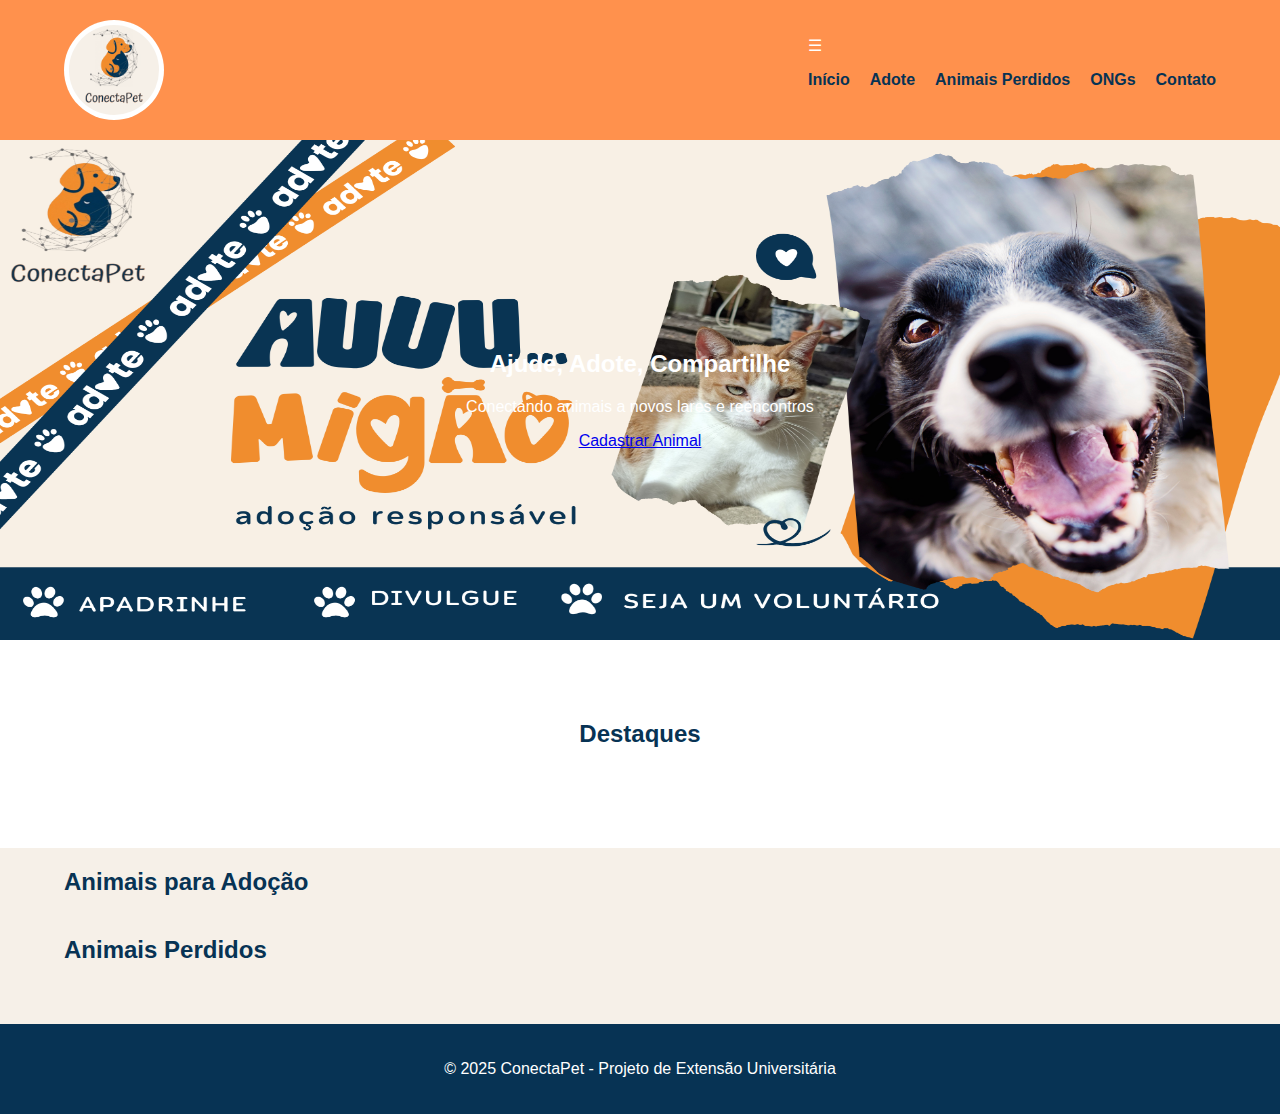
<file: index.html>
<!DOCTYPE html>
<html lang="pt-BR">
<head>
  <meta charset="UTF-8">
  <meta name="viewport" content="width=device-width, initial-scale=1.0">
  <title>ConectaPet - Amor que Conecta</title>
  <link rel="stylesheet" href="style.css">
  <script defer src="script.js"></script>
</head>
<body>
    
  <header>
  <div class="container header-flex">
    <img src="img/Logo.png" alt="Logo ConectaPet" class="logo">
   <nav>
  <div class="menu-toggle" id="menu-toggle">&#9776;</div> <!-- Ícone do menu (☰) -->
  <ul id="menu" class="menu">
    <li><a href="#">Início</a></li>
    <li><a href="#">Adote</a></li>
    <li><a href="#">Animais Perdidos</a></li>
    <li><a href="#">ONGs</a></li>
    <li><a href="#">Contato</a></li>
  </ul>
</nav>

  </div>
</header>


  <section class="banner">
    <div class="container">
      <h2>Ajude, Adote, Compartilhe</h2>
      <p>Conectando animais a novos lares e reencontros</p>
      <a href="cadastro.html" class="btn btn-secondary">Cadastrar Animal</a>
    </div>
  </section>

  <section class="destaques" id="destaques">
    <div class="container">
      <h2>Destaques</h2>
      <div class="cards" id="cards-container"></div>
    </div>
  </section>
  <section class="animais">
  <div class="container">
    <h2>Animais para Adoção</h2>
    <div id="adocao" class="cards"></div>

    <h2>Animais Perdidos</h2>
    <div id="perdidos" class="cards"></div>
  </div>
</section>


  <footer>
    <div class="container">
      <p>&copy; 2025 ConectaPet - Projeto de Extensão Universitária</p>
    </div>
  </footer>
</body>
</html>
</file>
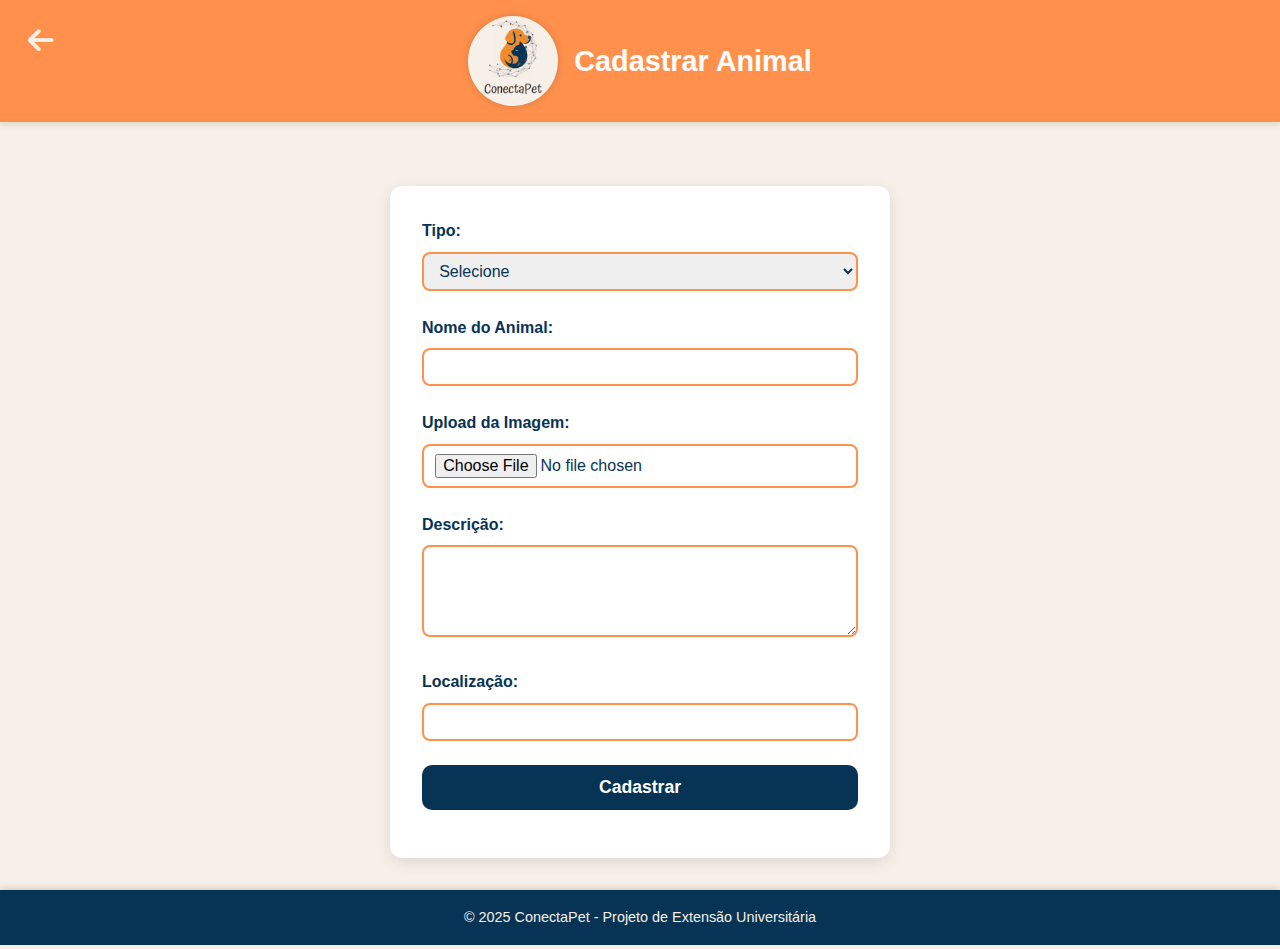
<file: cadastro.html>
<!DOCTYPE html>
<html lang="pt-BR">
<head>
  <meta charset="UTF-8">
  <meta name="viewport" content="width=device-width, initial-scale=1">
  <title>Cadastro de Animal - ConectaPet</title>
  <link rel="stylesheet" href="estilos/cadastro.css">
</head>
<body>
 <header class="header">
  <link rel="stylesheet" href="https://cdnjs.cloudflare.com/ajax/libs/font-awesome/6.5.0/css/all.min.css">
<a href="index.html" class="voltar-icone" title="Voltar">
  <i class="fas fa-arrow-left"></i>
</a>

  <div class="container header-content">
    <img src="img/Logo.png" alt="Logo ConectaPet" class="logo">
    <h1 class="title">Cadastrar Animal</h1>
  </div>
</header>

  <main class="form-wrapper">
  <div class="form-container">

    <form id="formCadastro">
      <label for="tipo">Tipo:</label>
      <select id="tipo" required>
        <option value="">Selecione</option>
        <option value="adocao">Para Adoção</option>
        <option value="perdido">Perdido</option>
      </select>

      <label for="nome">Nome do Animal:</label>
      <input type="text" id="nome" required>

      <label for="imagemUpload">Upload da Imagem:</label>
<input type="file" id="imagemUpload" accept="image/*" required>


      <label for="descricao">Descrição:</label>
      <textarea id="descricao" rows="4" required></textarea>

      <label for="local">Localização:</label>
      <input type="text" id="local" required>

      <button type="submit">Cadastrar</button>
    </form>

    <p id="mensagem" style="text-align:center; color: green; font-weight: bold; margin-top: 1rem;"></p>
  </main>
<footer class="footer">
  <p>© 2025 ConectaPet - Projeto de Extensão Universitária</p>
</footer>

  <script src="scripts/cadastro.js"></script>

</body>
</html>
</file>
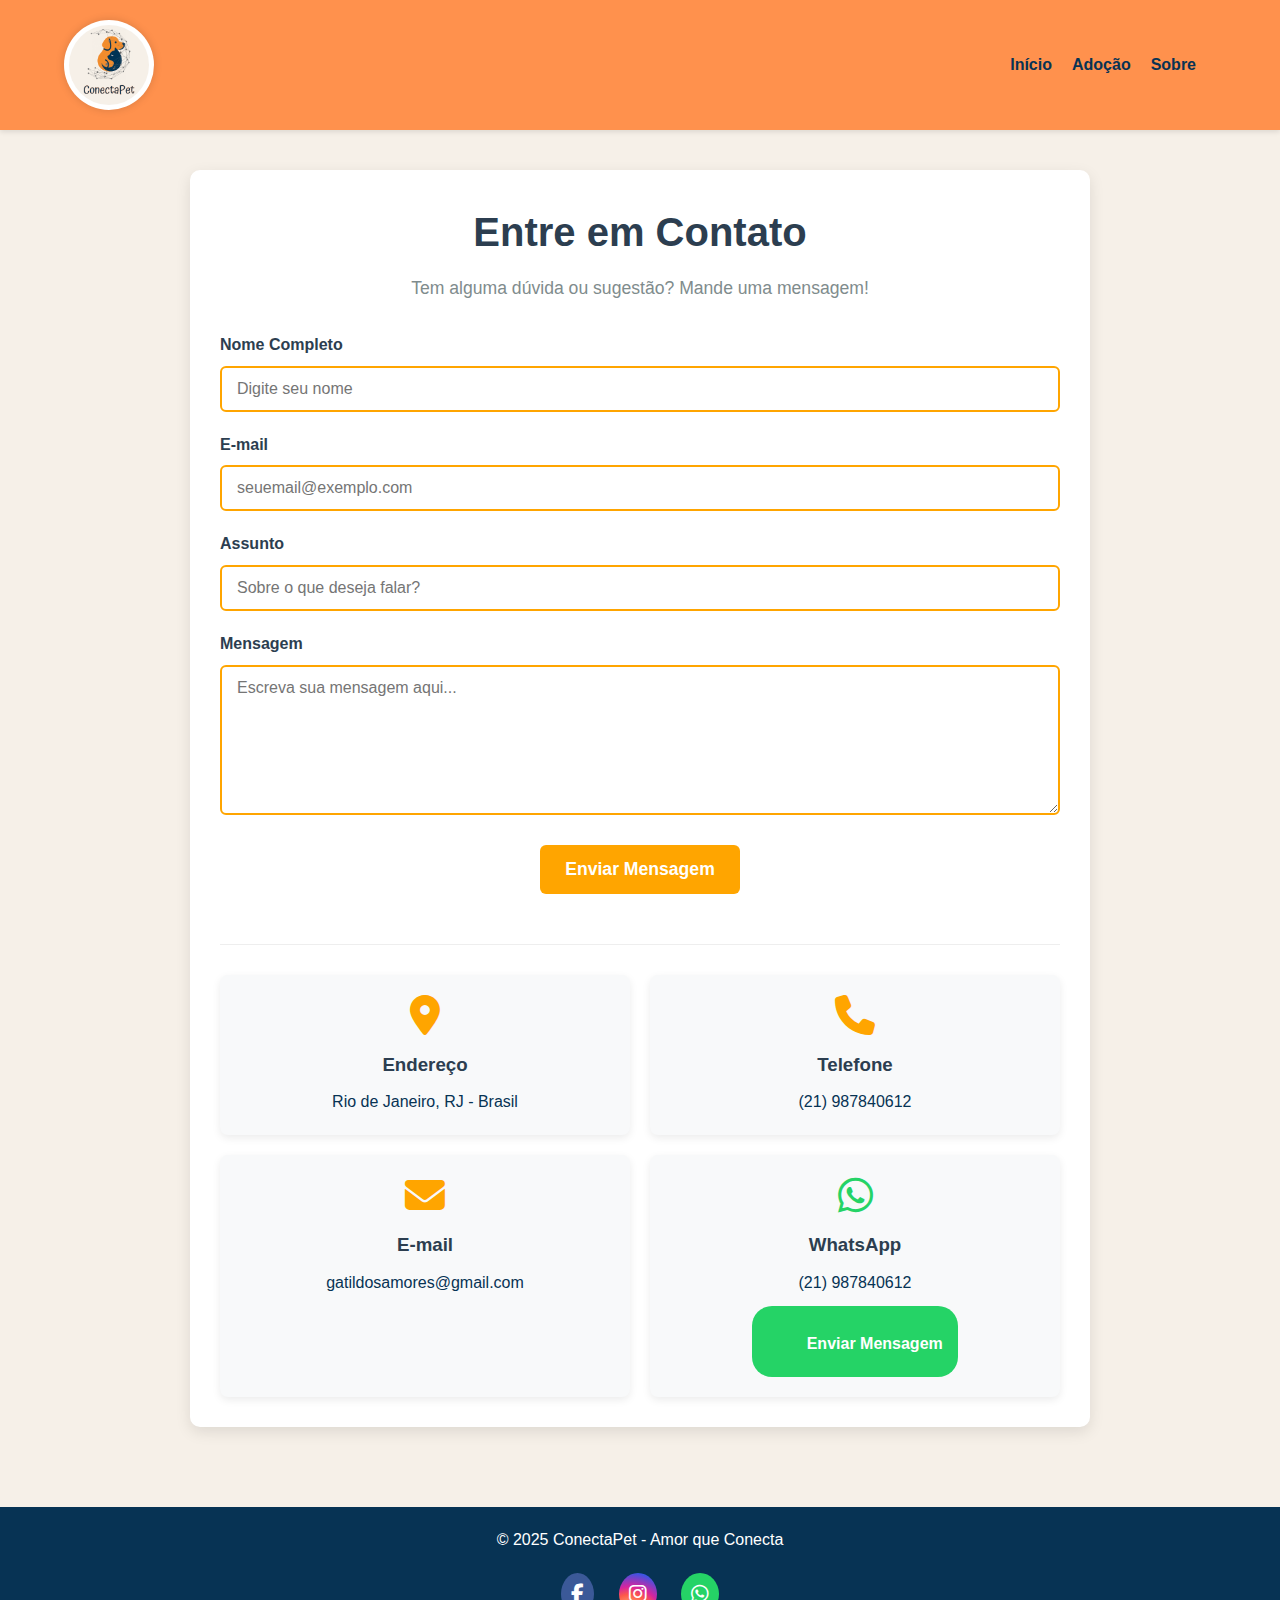
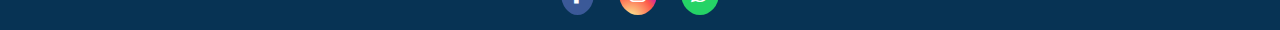
<file: contato.html>
<!DOCTYPE html>
<html lang="pt-BR">
  <head>
    <meta charset="UTF-8" />
    <meta name="viewport" content="width=device-width, initial-scale=1.0" />
    <title>Sobre - ConectaPet</title>
    <link rel="stylesheet" href="estilos/contato.css" />
    <link rel="stylesheet" href="style.css" />
    <link
      rel="stylesheet"
      href="https://cdnjs.cloudflare.com/ajax/libs/font-awesome/6.4.0/css/all.min.css"
    />
    <link
      rel="stylesheet"
      href="https://cdnjs.cloudflare.com/ajax/libs/font-awesome/6.5.0/css/all.min.css"
    />
    <script defer src="script.js"></script>
  </head>
  <body>
    <header>
      <div class="container header-flex">
        <img src="img/Logo.png" alt="Logo ConectaPet" class="logo" />
        <nav>
          <div class="menuToggle" id="menu-toggle">
            <div class="linha linha1"></div>
            <div class="linha linha2"></div>
            <div class="linha linha3"></div>
          </div>
          <ul id="menu" class="menu">
            <li><a href="index.html">Início</a></li>
            <li><a href="index.html">Adoção</a></li>
            <li><a href="sobre.html">Sobre</a></li>
            <li>
              <div class="redes-coloridas">
                <a href="https://facebook.com" class="facebook" target="_blank"
                  ><i class="fab fa-facebook-f"></i
                ></a>
                <a
                  href="https://www.instagram.com/abrigodosamores?utm_source=ig_web_button_share_sheet&igsh=ZDNlZDc0MzIxNw=="
                  class="instagram"
                  target="_blank"
                  ><i class="fab fa-instagram"></i
                ></a>
                <a
                  href="https://wa.me/5521987840612"
                  class="ewhatsapp"
                  target="_blank"
                  ><i class="fab fa-whatsapp"></i
                ></a>
              </div>
            </li>
          </ul>
        </nav>
      </div>
    </header>
    <main>
      <section class="contact-container">
        <div class="contact-header">
          <h1>Entre em Contato</h1>
          <p>Tem alguma dúvida ou sugestão? Mande uma mensagem!</p>
        </div>
        <!-- FORMULÁRIO -->
        <form
          id="contactForm"
          class="contact-form"
          action="https://formspree.io/f/xeoklzav"
          method="POST"
        >
          <div class="form-group">
            <label for="name">Nome Completo</label>
            <input
              type="text"
              id="name"
              name="name"
              class="form-control"
              required
              placeholder="Digite seu nome"
            />
          </div>

          <div class="form-group">
            <label for="email">E-mail</label>
            <input
              type="email"
              id="email"
              name="email"
              class="form-control"
              required
              placeholder="seuemail@exemplo.com"
            />
          </div>

          <div class="form-group">
            <label for="subject">Assunto</label>
            <input
              type="text"
              id="subject"
              name="subject"
              class="form-control"
              placeholder="Sobre o que deseja falar?"
            />
          </div>

          <div class="form-group">
            <label for="message">Mensagem</label>
            <textarea
              id="message"
              name="message"
              class="form-control"
              required
              placeholder="Escreva sua mensagem aqui..."
            ></textarea>
          </div>
          <input
            type="hidden"
            name="_next"
            value="https://conect-pet.vercel.app/"
          />
          <button type="submit" class="submit-btn">Enviar Mensagem</button>
        </form>

        <div class="contact-info">
          <div class="info-card">
            <i class="fas fa-map-marker-alt"></i>
            <h3>Endereço</h3>
            <p>Rio de Janeiro, RJ - Brasil</p>
          </div>

          <div class="info-card">
            <i class="fas fa-phone"></i>
            <h3>Telefone</h3>
            <p>(21) 987840612</p>
          </div>

          <div class="info-card">
            <i class="fas fa-envelope"></i>
            <h3>E-mail</h3>
            <p>gatildosamores@gmail.com</p>
          </div>

          <div class="info-card whatsapp">
            <i class="fab fa-whatsapp"></i>
            <h3>WhatsApp</h3>
            <p>(21) 987840612</p>
            <a
              href="https://wa.me/5521987840612"
              class="whatsapp-link"
              target="_blank"
            >
              <i class="fab fa-whatsapp"></i> Enviar Mensagem
            </a>
          </div>
        </div>
      </section>
    </main>

    <footer>
      <div class="container">
        <p>© 2025 ConectaPet - Amor que Conecta</p>
        <br />
        <div class="redes-coloridas">
          <a href="https://facebook.com" class="facebook" target="_blank"
            ><i class="fab fa-facebook-f"></i
          ></a>
          <a href="https://instagram.com" class="instagram" target="_blank"
            ><i class="fab fa-instagram"></i
          ></a>
          <a
            href="https://wa.me/5599999999999"
            class="ewhatsapp"
            target="_blank"
            ><i class="fab fa-whatsapp"></i
          ></a>
        </div>
      </div>
    </footer>
  </body>
</html>
</file>
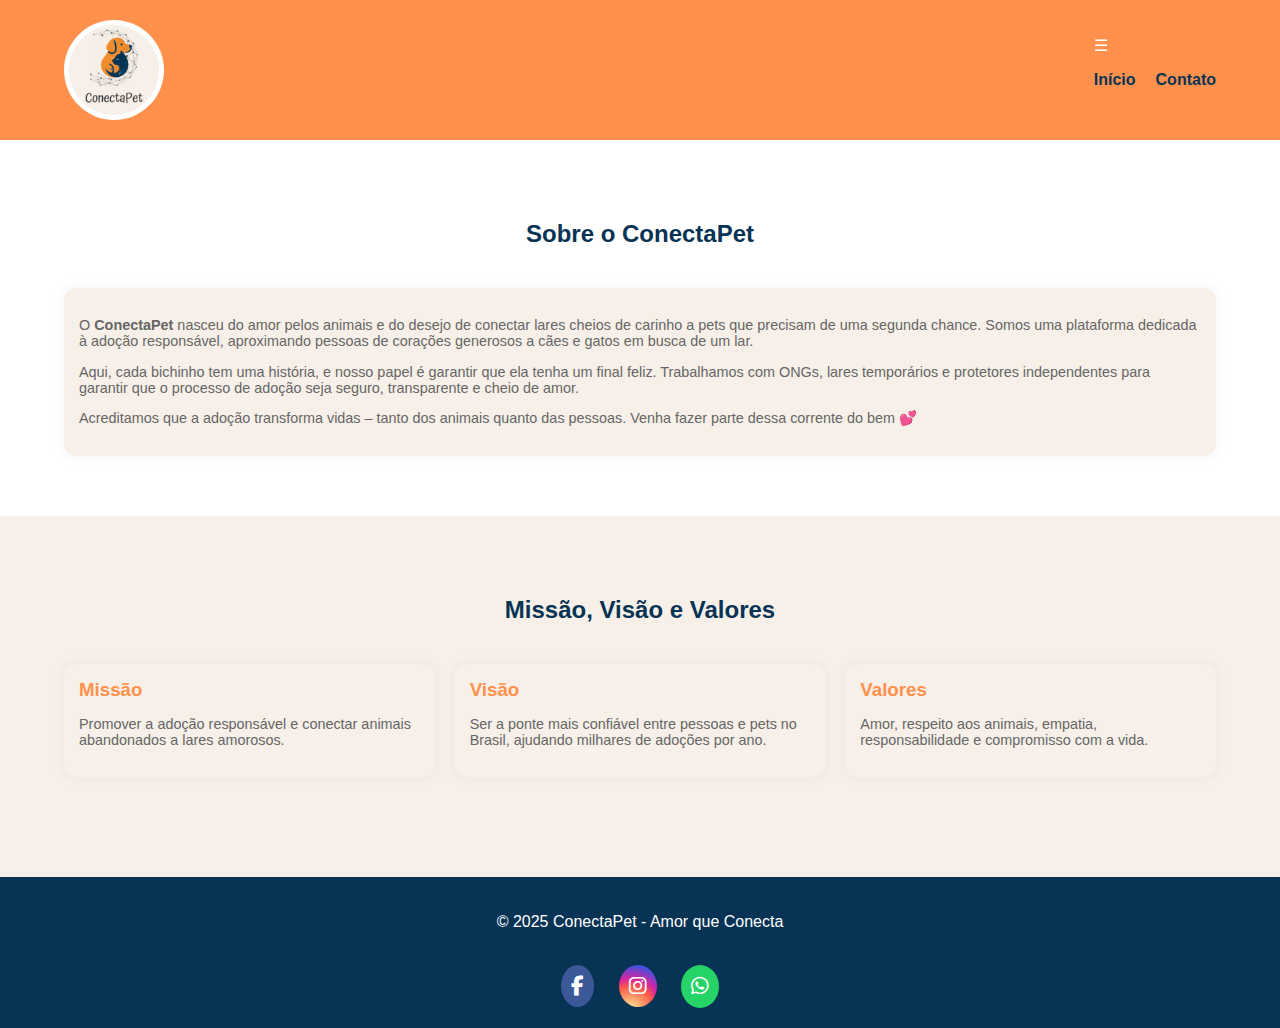
<file: sobre.html>
<!DOCTYPE html>
<html lang="pt-BR">
<head>
  <meta charset="UTF-8" />
  <meta name="viewport" content="width=device-width, initial-scale=1.0"/>
  <title>Sobre - ConectaPet</title>
  <link rel="stylesheet" href="style.css" />
  <link
    rel="stylesheet"
    href="https://cdnjs.cloudflare.com/ajax/libs/font-awesome/6.5.0/css/all.min.css"
  />
  <script defer src="script.js"></script>
</head>
<body>
  <header>
    <div class="container header-flex">
      <img src="img/Logo.png" alt="Logo ConectaPet" class="logo"/>
      <nav>
        <div class="menu-toggle" id="menu-toggle">&#9776;</div>
        <ul id="menu" class="menu">
          <li><a href="index.html">Início</a></li>
          <li><a href="contato.html">Contato</a></li>
        </ul>
      </nav>
    </div>
  </header>

  <section class="destaques">
    <div class="container">
      <h2>Sobre o ConectaPet</h2>
      <div class="cards">
        <div class="card">
          <div class="info">
            <p>
              O <strong>ConectaPet</strong> nasceu do amor pelos animais e do desejo de conectar lares cheios de carinho a pets que precisam de uma segunda chance.
              Somos uma plataforma dedicada à adoção responsável, aproximando pessoas de corações generosos a cães e gatos em busca de um lar.
            </p>
            <p>
              Aqui, cada bichinho tem uma história, e nosso papel é garantir que ela tenha um final feliz.
              Trabalhamos com ONGs, lares temporários e protetores independentes para garantir que o processo de adoção seja seguro, transparente e cheio de amor.
            </p>
            <p>
              Acreditamos que a adoção transforma vidas – tanto dos animais quanto das pessoas.  
              Venha fazer parte dessa corrente do bem 💕
            </p>
          </div>
        </div>
      </div>
    </div>
  </section>

  <section class="destaques" style="background-color: var(--fundo);">
    <div class="container">
      <h2>Missão, Visão e Valores</h2>
      <div class="cards">
        <div class="card">
          <div class="info">
            <h3>Missão</h3>
            <p>Promover a adoção responsável e conectar animais abandonados a lares amorosos.</p>
          </div>
        </div>
        <div class="card">
          <div class="info">
            <h3>Visão</h3>
            <p>Ser a ponte mais confiável entre pessoas e pets no Brasil, ajudando milhares de adoções por ano.</p>
          </div>
        </div>
        <div class="card">
          <div class="info">
            <h3>Valores</h3>
            <p>Amor, respeito aos animais, empatia, responsabilidade e compromisso com a vida.</p>
          </div>
        </div>
      </div>
    </div>
  </section>

  <footer>
  <div class="container">
    <p>&copy; 2025 ConectaPet - Amor que Conecta</p><br>
    <div class="redes-coloridas">
  <a href="https://facebook.com" class="facebook" target="_blank"><i class="fab fa-facebook-f"></i></a>
  <a href="https://instagram.com" class="instagram" target="_blank"><i class="fab fa-instagram"></i></a>
  <a href="https://wa.me/5599999999999" target="_blank" style="background-color: #25d366; padding: 10px; border-radius: 50%; color: white; display: inline-block;">
  <i class="fab fa-whatsapp"></i>
</a>

</div>

  </div>
</footer>
</body>
</html>
</file>
<file: style.css>
/* style.css */

:root {
  --laranja: #ff914d;
  --azul-escuro: #073354;
  --fundo: #f6f0e8;
  --cinza: #666;
  --branco: #fff;
  --fonte: "Segoe UI", Tahoma, Geneva, Verdana, sans-serif;
}

body {
  margin: 0;
  font-family: var(--fonte);
  background-color: var(--fundo);
  color: var(--azul-escuro);
}

.container {
  width: 90%;
  max-width: 1200px;
  margin: 0 auto;
}

header {
  background-color: var(--laranja);
  padding: 20px 0;
  color: var(--branco);
  box-shadow: 0 2px 5px rgba(0, 0, 0, 0.1);
}

.header-flex {
  display: flex;
  align-items: center;
  justify-content: space-between;
}

.logo {
  height: 90px;
  width: auto;
  border-radius: 50%;
  background-color: white;
  padding: 5px;
  z-index: 2001;
}

nav ul {
  list-style: none;
  padding: 0;
  display: flex;
  gap: 15px;
}

nav ul li a {
  color: var(--azul-escuro);
  text-decoration: none;
  font-weight: bold;
} /* MENU PADRÃO */
nav ul {
  list-style: none;
  display: flex;
  gap: 20px;
}

nav a {
  text-decoration: none;
  color: #333;
  font-weight: bold;
}

.linha {
  width: 33px;
  height: 5px;
  background-color: #333;
  transition: 0.2s;
}
.linha1 {
  transform-origin: left bottom;
}
.linha3 {
  transform-origin: top left;
}

.ativo .linha1 {
  transform: rotateZ(45deg);
  transform-origin: left bottom;
}

.ativo .linha2 {
  width: 0;
}

.ativo .linha3 {
  transform: rotateZ(-45deg);
  transform-origin: top left;
}
.menuToggle {
  width: 40px;
  height: 30px;
  cursor: pointer;
  display: none;
  flex-direction: column;
  justify-content: space-between;
}
.menu .redes-coloridas {
  display: none;
}
/* MOBILE */
@media (max-width: 768px) {
  .menuToggle {
    display: flex;
    color: #333;
    position: relative;
    z-index: 2001; /* valor maior que o nav ul */
  }
  .menu .redes-coloridas {
    display: flex;
    justify-content: center;
    gap: 10px;
    font-size: 3.2rem;
    padding: 30px;
  }
  nav ul li a {
    color: #093453 !important;
  }
  nav ul {
    display: none;
    flex-direction: column;
    background-color: rgba(255, 145, 77, 0.8);
    justify-content: center;
    align-items: center;
    position: absolute;
    top: 0px;
    width: 100vw;
    height: 100vh;
    right: 0px;
    padding: 10px;
    box-shadow: 0 0 10px rgba(0, 0, 0, 0.5);
    z-index: 1000;
    gap: 40px;
    font-size: 1.7rem;
    margin-top: -10px;
  }

  nav ul.active {
    display: flex;
  }
}

.banner {
  background: url("img/banner.png") center center no-repeat;
  background-size: 100% 100%; /* diminui a imagem para 80% do container */
  position: relative;
  text-align: center;
  color: #fff;
  min-height: 350px;
  height: 40vw;
  max-height: 500px;
  padding: 0;
  display: flex;
  flex-direction: column;
  justify-content: center;
  z-index: 1;
}

.banner::before {
  content: "";
  position: absolute;
  top: 0;
  left: 0;
  width: 100%;
  height: 100%;
  z-index: 0;
}
.impacto {
  padding: 60px 20px;
    background-color: #fffaf3;

  text-align: center;
}

.impacto h2 {
  font-size: 28px;
  color: #333;
  margin-bottom: 40px;
}

.cards-imagem {
  display: flex;
  flex-wrap: wrap;
  justify-content: center;
  gap: 20px;
}

.card-img {
  max-width: 300px;
  border-radius: 12px;
  box-shadow: 0 4px 10px rgba(0, 0, 0, 0.1);
}

.card-img img {
  width: 100%;
  height: auto;
  object-fit: initial;
  display: block;
}

.card-img img:hover {
  transform: scale(1.05);
}

.btn:hover {
  background-color: #e77f3a;
}

.destaques {
  padding: 60px 0;
  background-color: var(--branco);
}

.destaques h2 {
  text-align: center;
  margin-bottom: 40px;
  color: var(--azul-escuro);
}

.cards {
  display: grid;
  grid-template-columns: repeat(auto-fit, minmax(280px, 1fr));
  gap: 20px;
}

.card {
  background-color: var(--fundo);
  border-radius: 12px;
  overflow: hidden;
  box-shadow: 0 0 15px rgba(0, 0, 0, 0.05);
  transition: transform 0.2s;
}

.card:hover {
  transform: translateY(-5px);
}

.card img {
  width: 100%;
  height: 200px;
  object-fit: cover;
}

.card .info {
  padding: 15px;
}

.card .info h3 {
  margin: 0 0 10px;
  color: var(--laranja);
}

.card .info p {
  color: var(--cinza);
  font-size: 0.9rem;
}

footer {
  text-align: center;
  background-color: var(--azul-escuro);
  color: var(--branco);
  padding: 20px 0;
  margin-top: 40px;
}
.redes-coloridas a {
  font-size: 20px;
  padding: 10px;
  border-radius: 50%;
  color: white;
  margin: 0 10px;
  transition: 0.3s;
}

.facebook {
  background-color: #3b5998;
}

.instagram {
  background: radial-gradient(
    circle at 30% 107%,
    #fdf497 0%,
    #fd5949 45%,
    #d6249f 60%,
    #285aeb 90%
  );
}

.ewhatsapp {
  background-color: #25d366;
}

.redes-coloridas a:hover {
  transform: scale(1.2);
}

@media (max-width: 768px) {
  .banner {
    min-height: 180px;
    padding: 60px 10px;
    background-position: center top;
    box-sizing: border-box;
  }

  .banner > * {
    font-size: 1.2rem;
    max-width: 100%;
    box-sizing: border-box;
    word-wrap: break-word;
  }
}

@media (max-width: 480px) {
  .banner {
    min-height: 140px;
    padding: 40px 8px;
    box-sizing: border-box;
  }

  .banner > * {
    font-size: 1rem;
    max-width: 100%;
    box-sizing: border-box;
    word-wrap: break-word;
  }
}
.btnForm {
  background-color: var(--laranja);
  color: var(--branco);
  padding: 12px 28px;
  font-size: 1rem;
  font-weight: bold;
  border: none;
  border-radius: 30px;
  text-decoration: none;
  transition: background-color 0.3s, transform 0.2s;
  box-shadow: 0 4px 8px rgba(0, 0, 0, 0.1);
  display: inline-block;
}

.btnForm:hover {
  background-color: #e77f3a;
  transform: scale(1.05);
  cursor: pointer;
}
</file>
<file: estilos/contato.css>
* {
            margin: 0;
            padding: 0;
            box-sizing: border-box;
            font-family: 'Segoe UI', Tahoma, Geneva, Verdana, sans-serif;
        }

        body {
            background-color: #f6f0e8;
            color: #333;
            line-height: 1.6;
            display: flex;
            flex-direction: column;
            min-height: 100vh;
        }

        /* HEADER */
        .header {
            background-color: #ff914d;
            padding: 1rem 0;
            box-shadow: 0 3px 6px rgba(0,0,0,0.1);
            position: relative;
        }

        .header-content {
            display: flex;
            align-items: center;
            gap: 1rem;
            justify-content: center;
            max-width: 1200px;
            margin: 0 auto;
            padding: 0 20px;
        }

        .logo {
            height: 90px;
            border-radius: 50%;
            object-fit: cover;
            box-shadow: 0 0 8px rgba(0,0,0,0.15);
        }

        .title {
            color: white;
            font-size: 1.8rem;
            font-weight: bold;
        }

        .voltar-icone {
            position: absolute;
            top: 50%;
            transform: translateY(-50%);
            left: 20px;
            font-size: 29px;
            font-weight: bold;
            text-decoration: none;
            color: #f6f0e8;
            width: 40px;
            height: 40px;
            display: flex;
            align-items: center;
            justify-content: center;
            transition: transform 0.3s ease;
        }

        .voltar-icone:hover {
            transform: translateY(-50%) scale(1.1);
        }

        /* FORMULÁRIO */
        main {
            flex: 1;
            padding: 20px;
        }

        .contact-container {
            max-width: 900px;
            margin: 20px auto;
            padding: 30px;
            background: white;
            border-radius: 10px;
            box-shadow: 0 5px 15px rgba(0,0,0,0.1);
        }

        .contact-header {
            text-align: center;
            margin-bottom: 30px;
        }

        .contact-header h1 {
            color: #2c3e50;
            font-size: 2.5rem;
            margin-bottom: 10px;
        }

        .contact-header p {
            color: #7f8c8d;
            font-size: 1.1rem;
        }

        .contact-form {
            display: grid;
            gap: 20px;
        }

        .form-group {
            display: flex;
            flex-direction: column;
        }

        .form-group label {
            margin-bottom: 8px;
            font-weight: 600;
            color: #2c3e50;
        }

        .form-control {
            padding: 12px 15px;
            border: 2px solid orange;
            border-radius: 6px;
            font-size: 1rem;
            transition: all 0.3s ease;
        }

        .form-control:focus {
            outline: none;
            border-color: darkorange;
            box-shadow: 0 0 0 3px rgba(255, 140, 0, 0.2);
        }

        textarea.form-control {
            min-height: 150px;
            resize: vertical;
        }

        .submit-btn {
            background: orange;
            color: white;
            border: none;
            padding: 14px 20px;
            border-radius: 6px;
            cursor: pointer;
            font-size: 1.1rem;
            font-weight: 600;
            transition: background 0.3s ease;
            width: 200px;
            margin: 10px auto;
            display: block;
        }

        .submit-btn:hover {
            background: darkorange;
            transform: translateY(-2px);
            box-shadow: 0 4px 8px rgba(0,0,0,0.1);
        }

        /* INFORMAÇÕES DE CONTATO */
        .contact-info {
            display: grid;
            grid-template-columns: repeat(2, 1fr); /* Sempre 2 colunas */
            gap: 20px;
            margin-top: 40px;
            padding-top: 30px;
            border-top: 1px solid #eee;
        }

        .info-card {
            text-align: center;
            padding: 20px;
            border-radius: 8px;
            background: #f8f9fa;
            transition: transform 0.3s ease;
            box-shadow: 0 3px 8px rgba(0,0,0,0.08);
            display: flex;
            flex-direction: column;
            align-items: center;
        }

        .info-card:hover {
            transform: translateY(-5px);
            box-shadow: 0 5px 15px rgba(0,0,0,0.1);
        }

        .info-card i {
            font-size: 2.5rem;
            color: orange;
            margin-bottom: 15px;
        }

        .info-card.whatsapp i {
            color: #25D366; /* Verde do WhatsApp */
        }

        .info-card h3 {
            margin-bottom: 10px;
            color: #2c3e50;
        }

        .whatsapp-link {
            background-color: #25D366;
            color: white;
            padding: 8px 15px;
            border-radius: 20px;
            text-decoration: none;
            font-weight: 600;
            margin-top: 10px;
            display: inline-block;
            transition: all 0.3s ease;
        }

        .whatsapp-link:hover {
            background-color: #128C7E;
            transform: scale(1.05);
        }

        /* FOOTER */
        .footer {
            background-color: darkorange;
            color: #f6f0e8;
            text-align: center;
            padding: 1.5rem 0;
            font-size: 0.9rem;
            box-shadow: 0 -2px 6px rgba(0,0,0,0.15);
            margin-top: auto;
        }

        /* RESPONSIVIDADE */
        @media (max-width: 768px) {
            .menuToggle {
    display: flex;
    color: #333;
    position: relative;
    z-index: 2001; /* valor maior que o nav ul */
  }
            .contact-container {
                padding: 20px;
                width: 90%;
                margin: 20px auto;
            }

            .contact-header h1 {
                font-size: 2rem;
            }

            .header-content {
                flex-direction: column;
                text-align: center;
            }

            .logo {
                height: 70px;
            }

            .title {
                font-size: 1.5rem;
            }

            .voltar-icone {
                top: 20px;
                transform: none;
            }

            /* Ajuste para 1 coluna em tablets */
            .contact-info {
                grid-template-columns: 1fr;
            }
        }

        @media (max-width: 600px) {
            .voltar-icone {
                left: 10px;
                font-size: 24px;
            }

            .contact-header h1 {
                font-size: 1.8rem;
            }

            .submit-btn {
                width: 100%;
            }
        }

        @media (max-width: 480px) {
            .contact-container {
                padding: 15px;
                width: 95%;
            }

            .voltar-icone {
                width: 30px;
                height: 30px;
            }
        }

        .redes-coloridas a {
  font-size: 20px;
  padding: 10px;
  border-radius: 50%;
  color: white;
  margin: 0 10px;
  transition: 0.3s;
}

.facebook {
  background-color: #3b5998;
}

.instagram {
  background: radial-gradient(circle at 30% 107%, #fdf497 0%, #fd5949 45%, #d6249f 60%, #285aeb 90%);
}

.ewhatsapp {
  background-color: #25d366;
}


.redes-coloridas a:hover {
  transform: scale(1.2);
}
</file>
<file: estilos/cadastro.css>
/* Reset básico */
* {
  box-sizing: border-box;
  margin: 0;
  padding: 0;
}

/* Corpo da página */
body {
  background-color: #f6f0e8;
  font-family: Arial, sans-serif;
  color: #073354;
  line-height: 1.6;
  min-height: 100vh;
  display: flex;
  flex-direction: column;
}

/* Container genérico para centralizar conteúdo */
.container {
  max-width: 1200px;
  margin: 0 auto;
  width: 100%;
  padding: 0 1rem;
}

/* Header */
.header {
  background-color: #ff914d;
  padding: 1rem 0;
  width: 100%;
  box-shadow: 0 3px 6px rgba(0,0,0,0.1);
  margin-bottom: 2rem;
  position: relative;
}

.voltar-icone {
  position: absolute;
  top: 20px;
  left: 20px;
  font-size: 29px;
  font-weight: bold;
  text-decoration: none;
  color: #f6f0e8;
  width: 40px;
  height: 40px;
  display: flex;
  align-items: center;
  justify-content: center;
}



/* Conteúdo do cabeçalho */
.header-content {
  display: flex;
  align-items: center;
  gap: 1rem;
  justify-content: center;
}

.logo {
  height: 90px;
  border-radius: 50%;
  object-fit: cover;
  box-shadow: 0 0 8px rgba(0,0,0,0.15);
}

.title {
  color: white;
  font-size: 1.8rem;
  font-weight: bold;
}

/* Form container */
main.form-container {
  flex: 1;
  display: flex;
  justify-content: center;
  padding: 1rem;
}

.form-container {
  background: white;
  padding: 2rem;
  border-radius: 12px;
  box-shadow: 0 4px 15px rgba(0,0,0,0.1);
  width: 100%;
  max-width: 500px;
}
/* Wrapper principal que centraliza o formulário */
main.form-wrapper {
  flex: 1;
  display: flex;
  justify-content: center;
  align-items: center;
  padding: 2rem 1rem;
}

/* Form labels */
label {
  display: block;
  margin-bottom: 0.5rem;
  font-weight: 600;
  color: #073354;
}

/* Inputs e textarea */
input[type="text"],
select,
textarea,
input[type="file"] {
  width: 100%;
  padding: 0.5rem 0.7rem;
  margin-bottom: 1.5rem;
  border: 2px solid #ff914d;
  border-radius: 8px;
  font-size: 1rem;
  transition: border-color 0.3s ease;
  color: #073354;
}

input[type="text"]:focus,
select:focus,
textarea:focus,
input[type="file"]:focus {
  border-color: #073354;
  outline: none;
}

/* Botão */
button[type="submit"] {
  background-color: #073354;
  color: white;
  padding: 0.75rem 1.2rem;
  border: none;
  border-radius: 10px;
  cursor: pointer;
  font-weight: bold;
  font-size: 1.1rem;
  width: 100%;
  transition: background-color 0.3s ease;
}

button[type="submit"]:hover {
  background-color: #ff914d;
  color: #073354;
}

/* Mensagem de sucesso */
#mensagem {
  margin-top: 1rem;
  text-align: center;
  font-weight: 700;
  color: green;
}

/* Footer */
.footer {
  background-color: #073354;
  color: #f6f0e8;
  text-align: center;
  padding: 1rem 0;
  font-size: 0.9rem;
  width: 100%;
  box-shadow: 0 -2px 6px rgba(0,0,0,0.15);
}

/* Responsividade */
@media (max-width: 480px) {
  .header-content {
    flex-direction: column;
    text-align: center;
    gap: 0.5rem;
  }

  .title {
    font-size: 1.4rem;
  }

  .voltar-menu {
    position: static;
    margin-top: 0rem;
    text-align: center;
  }
}
</file>
